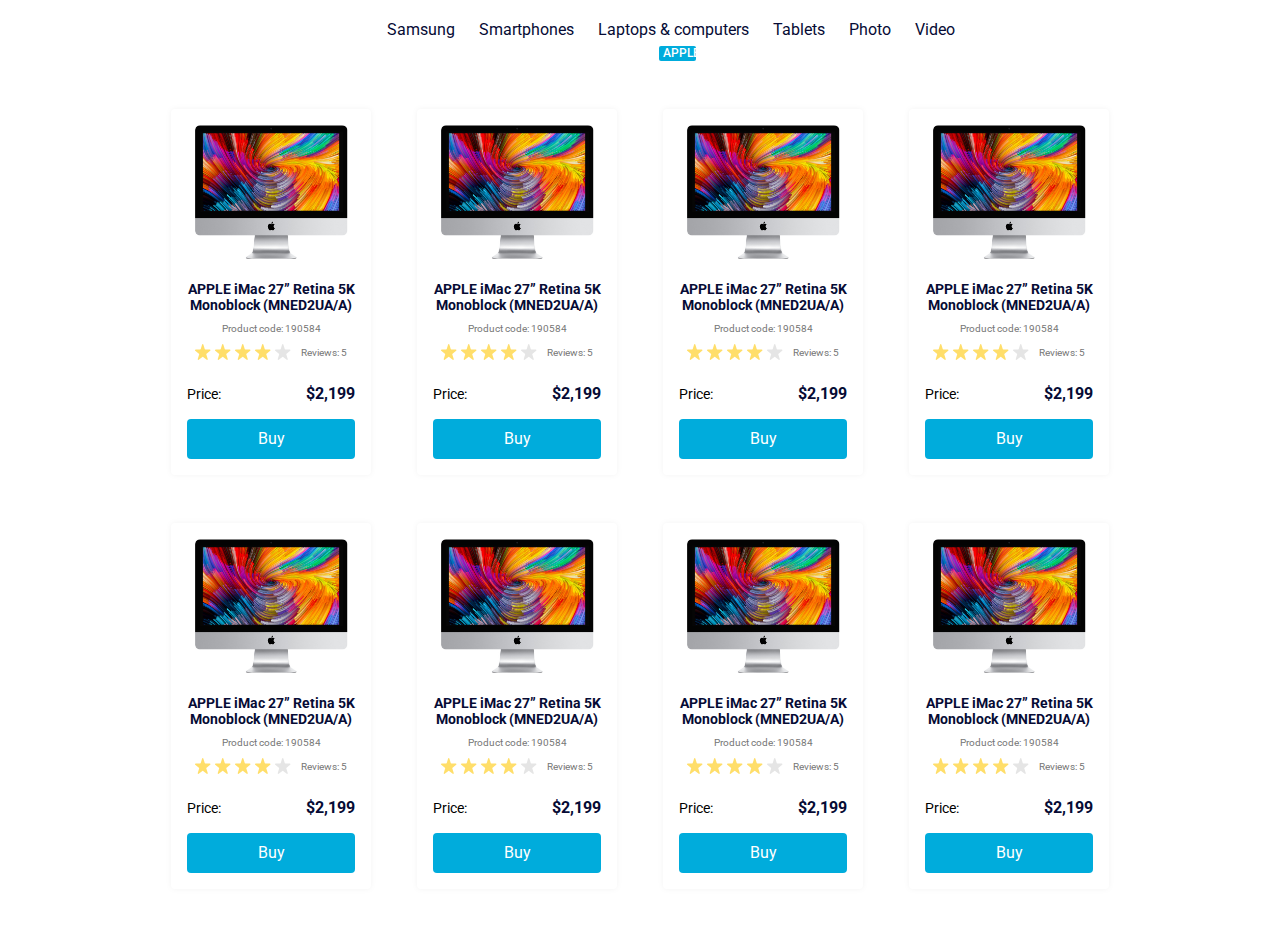
<file: index.html>
<!doctype html><html lang="en"><head><meta charset="utf-8"><meta name="viewport" content="width=device-width, initial-scale=1.0"><title>Catalog</title><link rel="preconnect" href="https://fonts.gstatic.com"><link href="https://fonts.googleapis.com/css2?family=Roboto:wght@400;700&display=swap" rel="stylesheet"><link rel="stylesheet" href="index.d0648171.css"></head><body> <header class="header"> <nav class="header__nav"> <ul class="header__nav-list"> <li class="header__nav-item"> <a class="header__nav-link is-active" href="#"> Apple </a> </li> <li class="header__nav-item"> <a class="header__nav-link" href="#"> Samsung </a> </li> <li class="header__nav-item"> <a class="header__nav-link" href="#"> Smartphones </a> </li> <li class="header__nav-item"> <a class="header__nav-link" href="#" data-qa="nav-hover"> Laptops & computers </a> </li> <li class="header__nav-item"> <a class="header__nav-link" href="#"> Tablets </a> </li> <li class="header__nav-item"> <a class="header__nav-link" href="#"> Photo </a> </li> <li class="header__nav-item"> <a class="header__nav-link" href="#"> Video </a> </li> </ul> </nav> </header> <main class="catalog"> <div class="catalog__grid">  <div class="card" data-qa="card"> <img src="imac.202c52ff.jpeg" alt="APPLE iMac 27” Retina" class="card__image"> <h2 class="card__title"> APPLE iMac 27” Retina 5K Monoblock (MNED2UA/A) </h2> <p class="card__code">Product code: 190584</p> <div class="card__rating"> <img src="star-active.edda4c43.svg" alt="star" class="card__star"> <img src="star-active.edda4c43.svg" alt="star" class="card__star"> <img src="star-active.edda4c43.svg" alt="star" class="card__star"> <img src="star-active.edda4c43.svg" alt="star" class="card__star"> <img src="star.822d561e.svg" alt="star" class="card__star"> <span class="card__reviews">Reviews: 5</span> </div> <div class="card__price-box"> <span class="card__price-label">Price:</span> <span class="card__price">$2,199</span> </div> <a href="#" class="card__btn" data-qa="card-hover"> Buy </a> </div> <div class="card"> <img src="imac.202c52ff.jpeg" alt="Product" class="card__image"> <h2 class="card__title"> APPLE iMac 27” Retina 5K Monoblock (MNED2UA/A) </h2> <p class="card__code">Product code: 190584</p> <div class="card__rating"> <img src="star-active.edda4c43.svg" alt="star" class="card__star"> <img src="star-active.edda4c43.svg" alt="star" class="card__star"> <img src="star-active.edda4c43.svg" alt="star" class="card__star"> <img src="star-active.edda4c43.svg" alt="star" class="card__star"> <img src="star.822d561e.svg" alt="star" class="card__star"> <span class="card__reviews">Reviews: 5</span> </div> <div class="card__price-box"> <span class="card__price-label">Price:</span> <span class="card__price">$2,199</span> </div> <a href="#" class="card__btn"> Buy </a> </div> <div class="card"> <img src="imac.202c52ff.jpeg" alt="Product" class="card__image"> <h2 class="card__title"> APPLE iMac 27” Retina 5K Monoblock (MNED2UA/A) </h2> <p class="card__code">Product code: 190584</p> <div class="card__rating"> <img src="star-active.edda4c43.svg" alt="star" class="card__star"> <img src="star-active.edda4c43.svg" alt="star" class="card__star"> <img src="star-active.edda4c43.svg" alt="star" class="card__star"> <img src="star-active.edda4c43.svg" alt="star" class="card__star"> <img src="star.822d561e.svg" alt="star" class="card__star"> <span class="card__reviews">Reviews: 5</span> </div> <div class="card__price-box"> <span class="card__price-label">Price:</span> <span class="card__price">$2,199</span> </div> <a href="#" class="card__btn"> Buy </a> </div> <div class="card"> <img src="imac.202c52ff.jpeg" alt="Product" class="card__image"> <h2 class="card__title"> APPLE iMac 27” Retina 5K Monoblock (MNED2UA/A) </h2> <p class="card__code">Product code: 190584</p> <div class="card__rating"> <img src="star-active.edda4c43.svg" alt="star" class="card__star"> <img src="star-active.edda4c43.svg" alt="star" class="card__star"> <img src="star-active.edda4c43.svg" alt="star" class="card__star"> <img src="star-active.edda4c43.svg" alt="star" class="card__star"> <img src="star.822d561e.svg" alt="star" class="card__star"> <span class="card__reviews">Reviews: 5</span> </div> <div class="card__price-box"> <span class="card__price-label">Price:</span> <span class="card__price">$2,199</span> </div> <a href="#" class="card__btn"> Buy </a> </div>  <div class="card"> <img src="imac.202c52ff.jpeg" alt="Product" class="card__image"> <h2 class="card__title"> APPLE iMac 27” Retina 5K Monoblock (MNED2UA/A) </h2> <p class="card__code">Product code: 190584</p> <div class="card__rating"> <img src="star-active.edda4c43.svg" alt="star" class="card__star"> <img src="star-active.edda4c43.svg" alt="star" class="card__star"> <img src="star-active.edda4c43.svg" alt="star" class="card__star"> <img src="star-active.edda4c43.svg" alt="star" class="card__star"> <img src="star.822d561e.svg" alt="star" class="card__star"> <span class="card__reviews">Reviews: 5</span> </div> <div class="card__price-box"> <span class="card__price-label">Price:</span> <span class="card__price">$2,199</span> </div> <a href="#" class="card__btn"> Buy </a> </div> <div class="card"> <img src="imac.202c52ff.jpeg" alt="Product" class="card__image"> <h2 class="card__title"> APPLE iMac 27” Retina 5K Monoblock (MNED2UA/A) </h2> <p class="card__code">Product code: 190584</p> <div class="card__rating"> <img src="star-active.edda4c43.svg" alt="star" class="card__star"> <img src="star-active.edda4c43.svg" alt="star" class="card__star"> <img src="star-active.edda4c43.svg" alt="star" class="card__star"> <img src="star-active.edda4c43.svg" alt="star" class="card__star"> <img src="star.822d561e.svg" alt="star" class="card__star"> <span class="card__reviews">Reviews: 5</span> </div> <div class="card__price-box"> <span class="card__price-label">Price:</span> <span class="card__price">$2,199</span> </div> <a href="#" class="card__btn"> Buy </a> </div> <div class="card"> <img src="imac.202c52ff.jpeg" alt="Product" class="card__image"> <h2 class="card__title"> APPLE iMac 27” Retina 5K Monoblock (MNED2UA/A) </h2> <p class="card__code">Product code: 190584</p> <div class="card__rating"> <img src="star-active.edda4c43.svg" alt="star" class="card__star"> <img src="star-active.edda4c43.svg" alt="star" class="card__star"> <img src="star-active.edda4c43.svg" alt="star" class="card__star"> <img src="star-active.edda4c43.svg" alt="star" class="card__star"> <img src="star.822d561e.svg" alt="star" class="card__star"> <span class="card__reviews">Reviews: 5</span> </div> <div class="card__price-box"> <span class="card__price-label">Price:</span> <span class="card__price">$2,199</span> </div> <a href="#" class="card__btn"> Buy </a> </div> <div class="card"> <img src="imac.202c52ff.jpeg" alt="Product" class="card__image"> <h2 class="card__title"> APPLE iMac 27” Retina 5K Monoblock (MNED2UA/A) </h2> <p class="card__code">Product code: 190584</p> <div class="card__rating"> <img src="star-active.edda4c43.svg" alt="star" class="card__star"> <img src="star-active.edda4c43.svg" alt="star" class="card__star"> <img src="star-active.edda4c43.svg" alt="star" class="card__star"> <img src="star-active.edda4c43.svg" alt="star" class="card__star"> <img src="star.822d561e.svg" alt="star" class="card__star"> <span class="card__reviews">Reviews: 5</span> </div> <div class="card__price-box"> <span class="card__price-label">Price:</span> <span class="card__price">$2,199</span> </div> <a href="#" class="card__btn"> Buy </a> </div> </div> </main> </body></html>
</file>
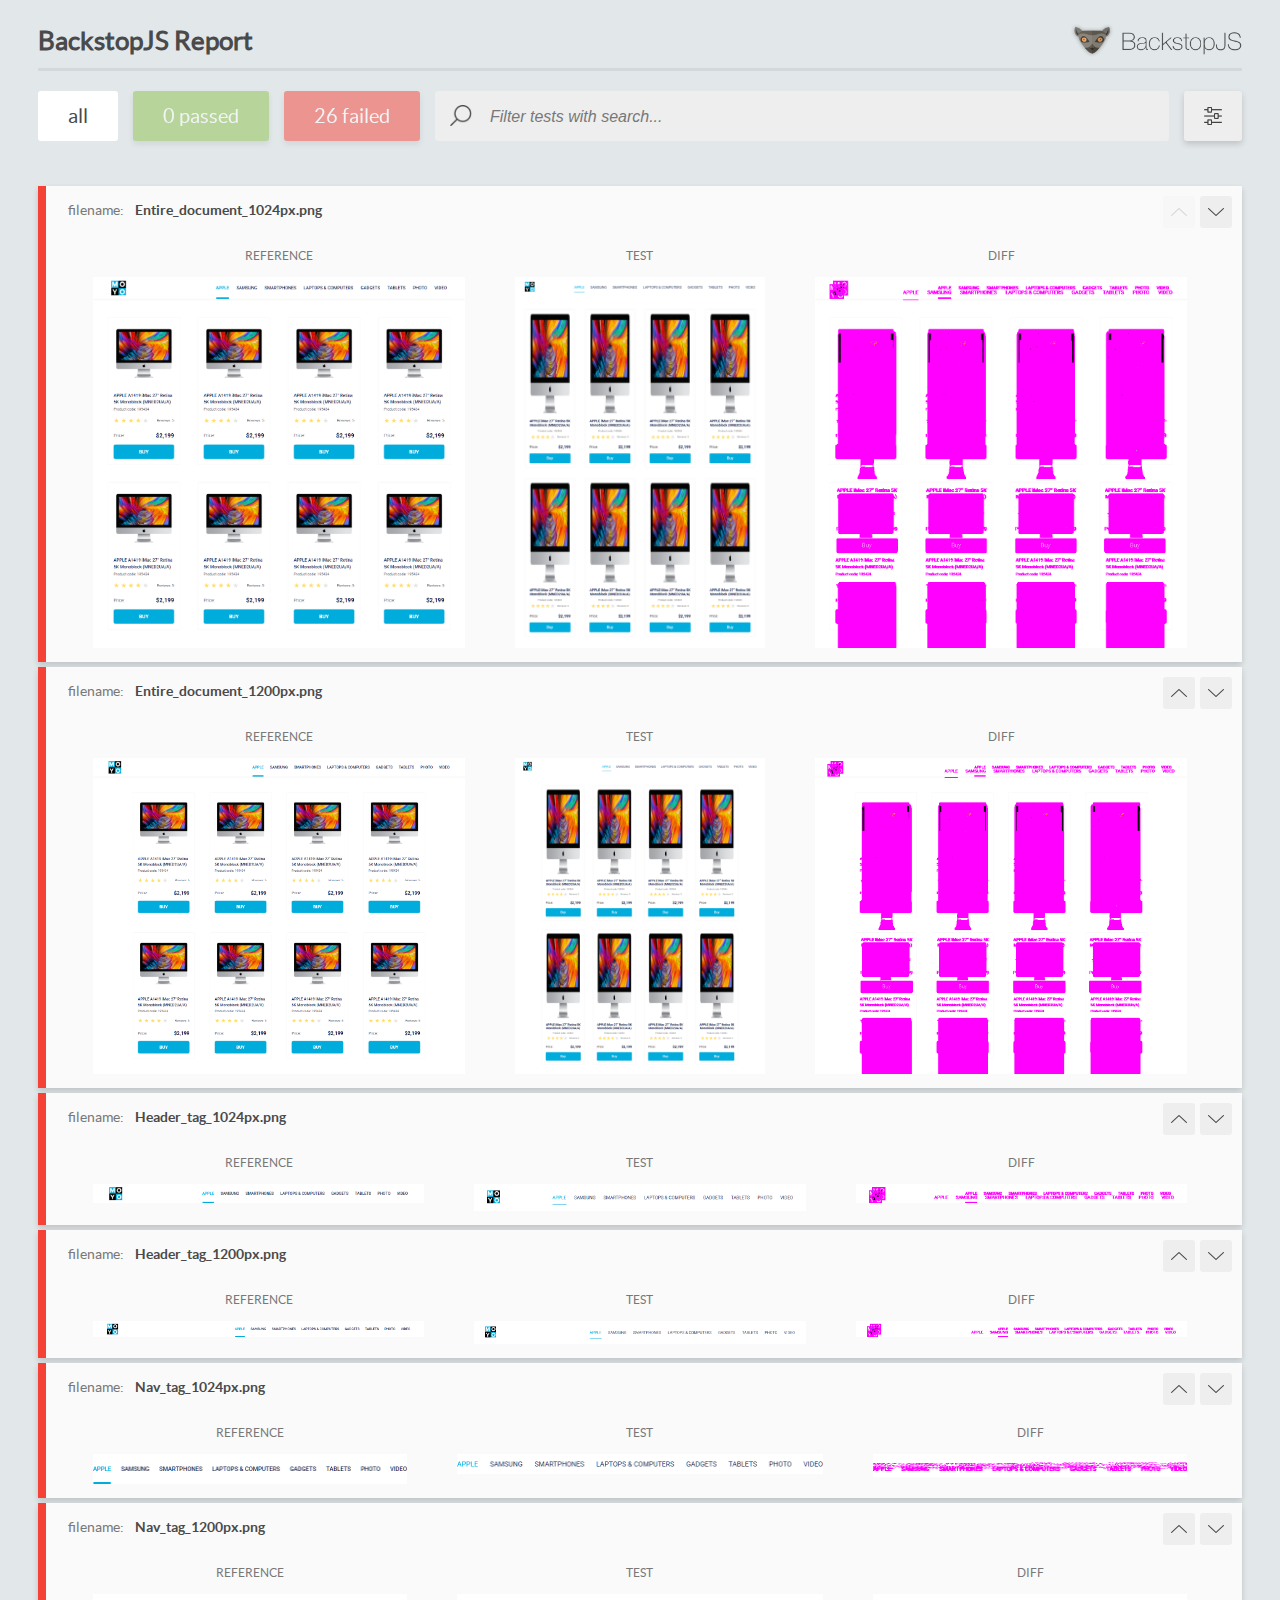
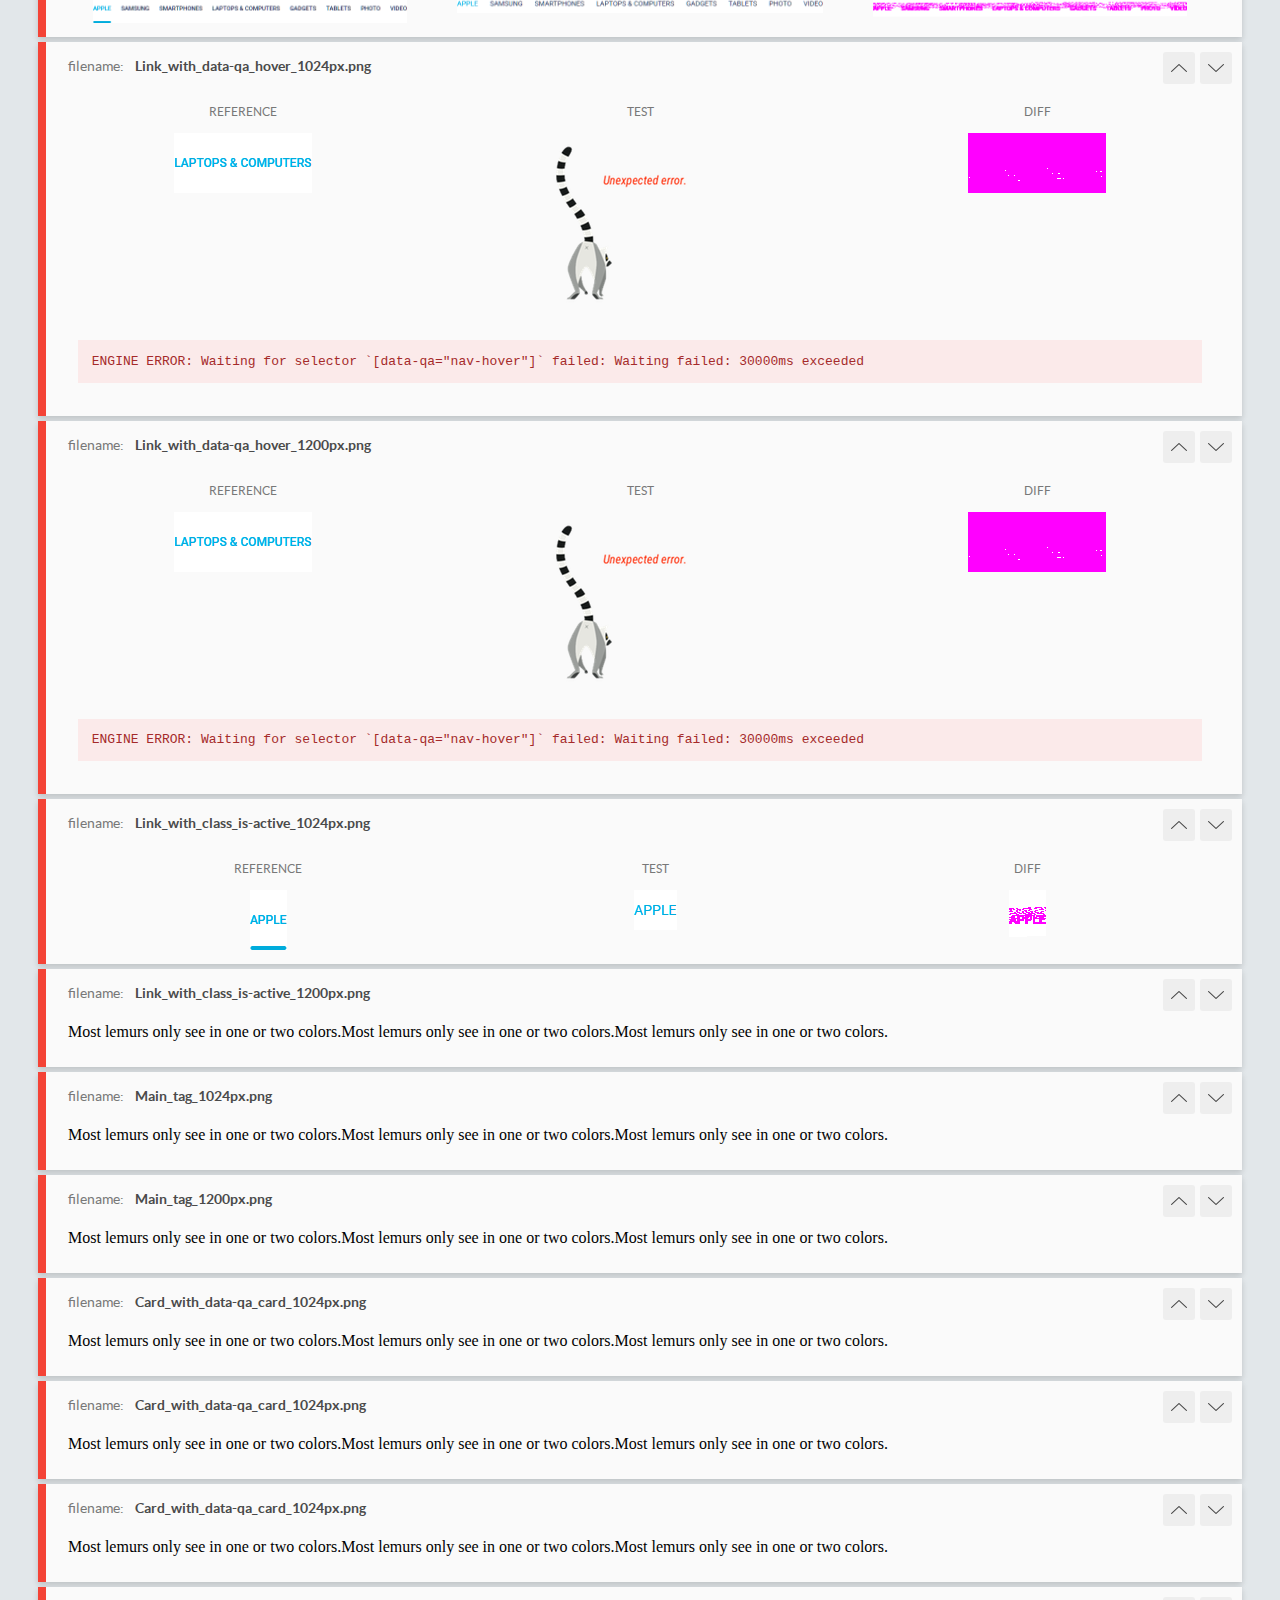
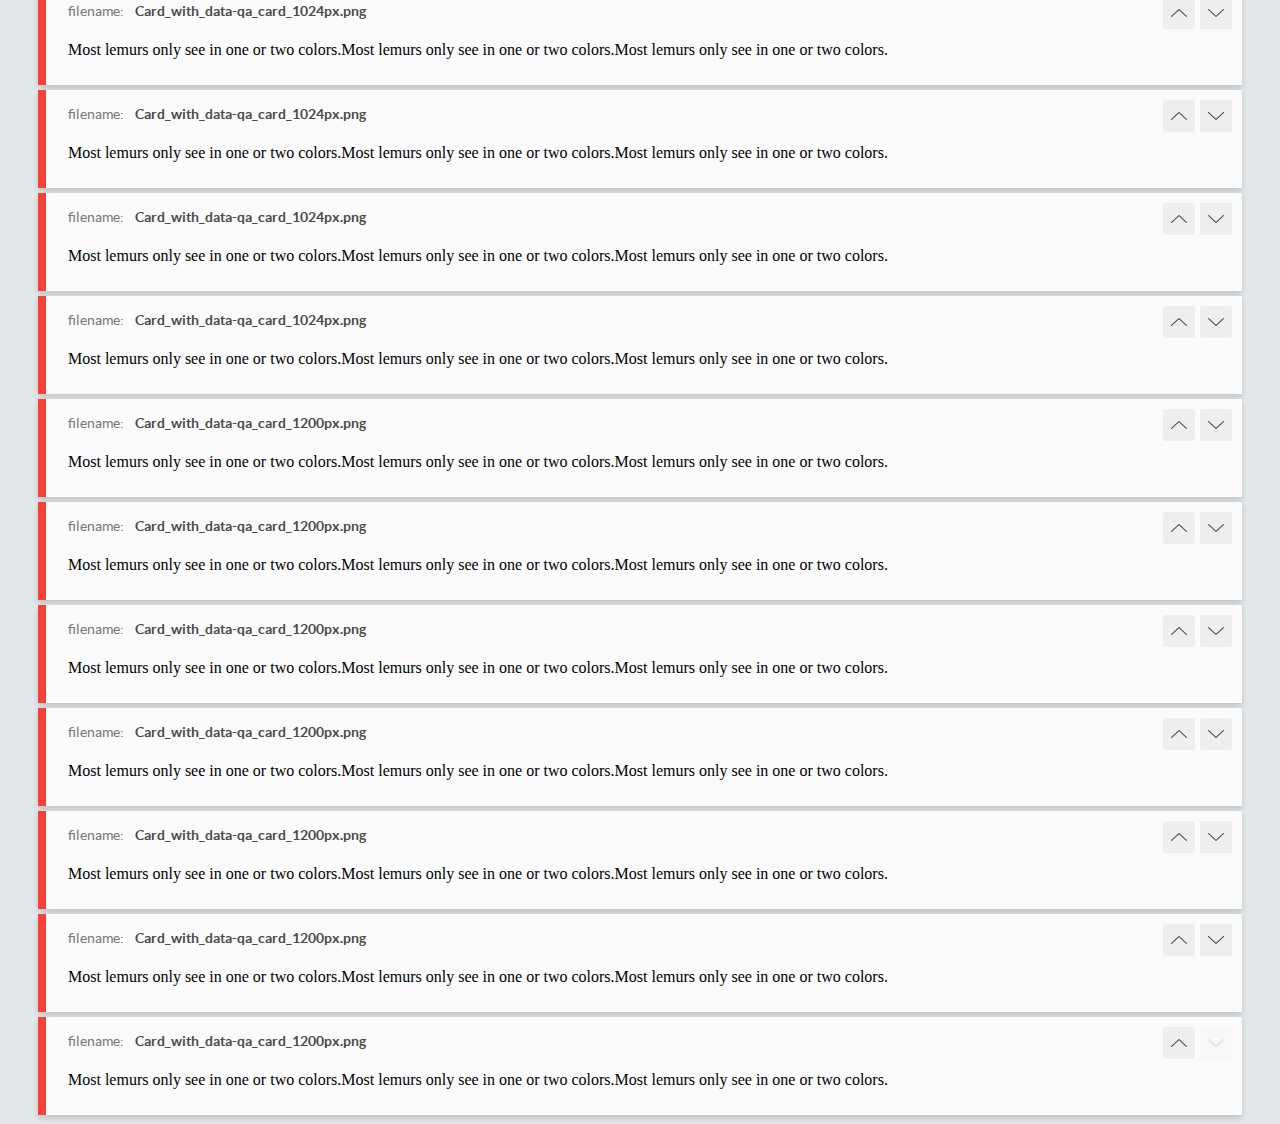
<file: report/html_report/index.html>
<!DOCTYPE html>
<html>
  <head>
    <meta charset="utf-8">
    <!-- Disable Cache -->
    <meta http-equiv="Cache-Control" content="no-cache, no-store, must-revalidate">
    <meta http-equiv="Pragma" content="no-cache">
    <meta http-equiv="Expires" content="0">

    <title>BackstopJS Report</title>

    <style>
      @font-face {
          font-family: 'latoregular';
          src: url('./assets/fonts/lato-regular-webfont.woff2') format('woff2'),
              url('./assets/fonts/lato-regular-webfont.woff') format('woff');
          font-weight: 400;
          font-style: normal;
      }
      @font-face {
          font-family: 'latobold';
          src: url('./assets/fonts/lato-bold-webfont.woff2') format('woff2'),
              url('./assets/fonts/lato-bold-webfont.woff') format('woff');
          font-weight: 700;
          font-style: normal;
      }

      .ReactModal__Body--open {
          overflow: hidden;
      }
      .ReactModal__Body--open .header {
        display: none;
      }

    </style>
  </head>
  <body style="background-color: #E2E7EA">
    <div id="root">

    </div>
    <script>
      function report (report) { // eslint-disable-line no-unused-vars
        window.tests = report;
      }
    </script>
    <script src="config.js"></script>
    <script src="index_bundle.js"></script>
  </body>
</html>
</file>
<file: index.d0648171.css>
*,:before,:after{box-sizing:border-box;margin:0;padding:0}body{color:#060b35;background-color:#fff;font-family:Roboto,sans-serif}.header{padding:20px 40px}.header__nav-list{flex-wrap:wrap;justify-content:center;gap:24px;list-style:none;display:flex}.header__nav-link{color:#060b35;text-decoration:none;transition:color .3s}.header__nav-link.is-active{opacity:1;letter-spacing:0;text-transform:uppercase;color:#fff;text-align:center;background-color:#00acdc;border-radius:2px;width:37px;height:15px;padding:0 4px;font-family:Roboto,sans-serif;font-size:12px;font-weight:500;line-height:15px;display:inline-block;position:relative;top:22px;left:333px}.header__nav-link:hover{color:#00acdc}.catalog{padding:50px 40px}.catalog__grid{grid-template-columns:1fr;justify-content:center;gap:48px 46px;display:grid}@media (width>=488px){.catalog__grid{grid-template-columns:repeat(2,200px)}}@media (width>=768px){.catalog__grid{grid-template-columns:repeat(3,200px)}}@media (width>=1024px){.catalog__grid{grid-template-columns:repeat(4,200px)}}.card{text-align:center;background-color:#fff;border-radius:4px;flex-direction:column;align-items:center;width:200px;padding:16px;transition:transform .3s;display:flex;box-shadow:0 0 6px #0000000d}.card__image{width:160px;max-width:100%;height:134px;margin-bottom:12px}.card__title{margin:10px 0;font-size:14px;font-weight:700;transition:color .3s}.card__code{color:#777;margin-bottom:10px;font-size:10px}.card__rating{align-items:center;gap:4px;margin-bottom:24px;display:flex}.card__star{width:16px;height:16px}.card__reviews{color:#777;margin-left:6px;font-size:10px}.card__price-box{justify-content:space-between;align-items:center;width:100%;margin-bottom:16px;display:flex}.card__price-label{color:#000;font-size:14px}.card__price{font-size:16px;font-weight:700}.card__btn{color:#fff;cursor:pointer;background-color:#00acdc;border:none;border-radius:4px;width:100%;height:40px;padding:10px;text-decoration:none;transition:all .3s}.card:hover{z-index:2;transform:scale(1.2)}.card:hover .card__title{color:#34568b}.card:hover .card__btn{color:#00acdc;background-color:#fff;border:1px solid #00acdc}
/*# sourceMappingURL=index.d0648171.css.map */
</file>
